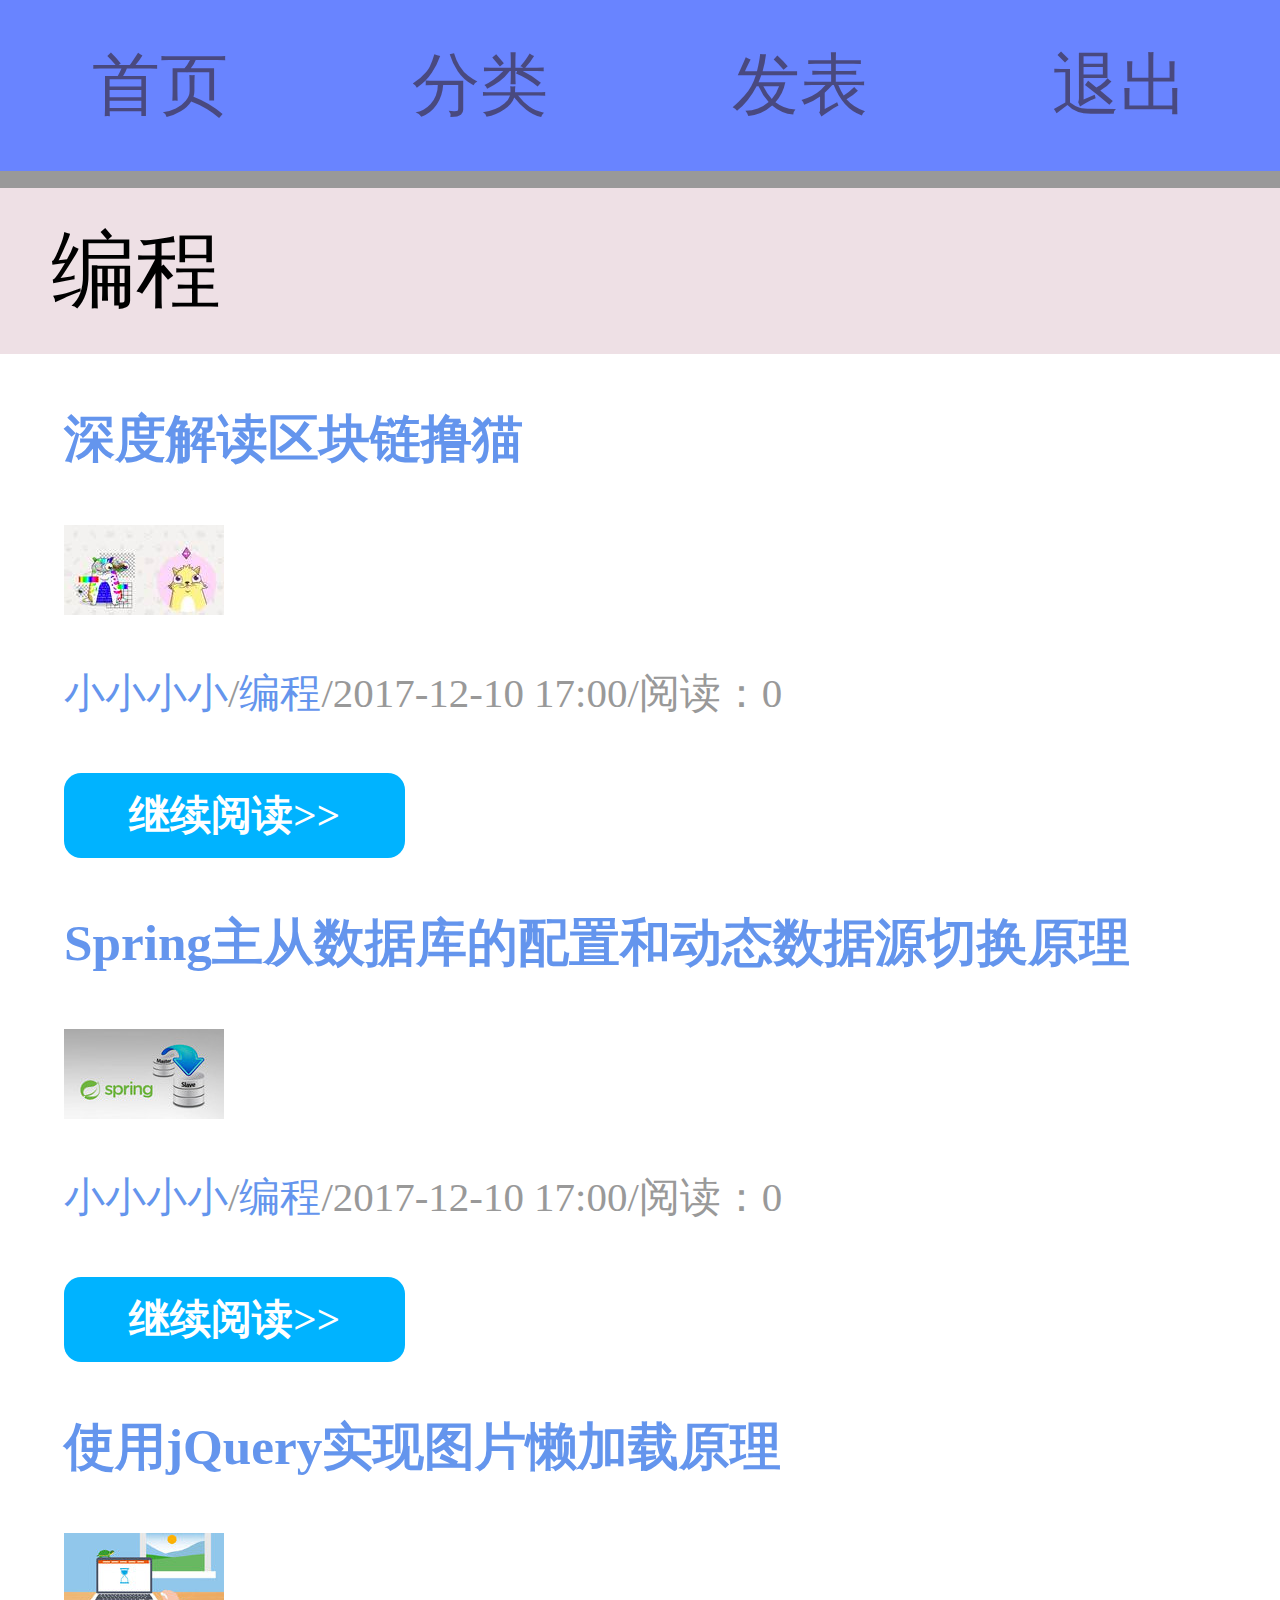
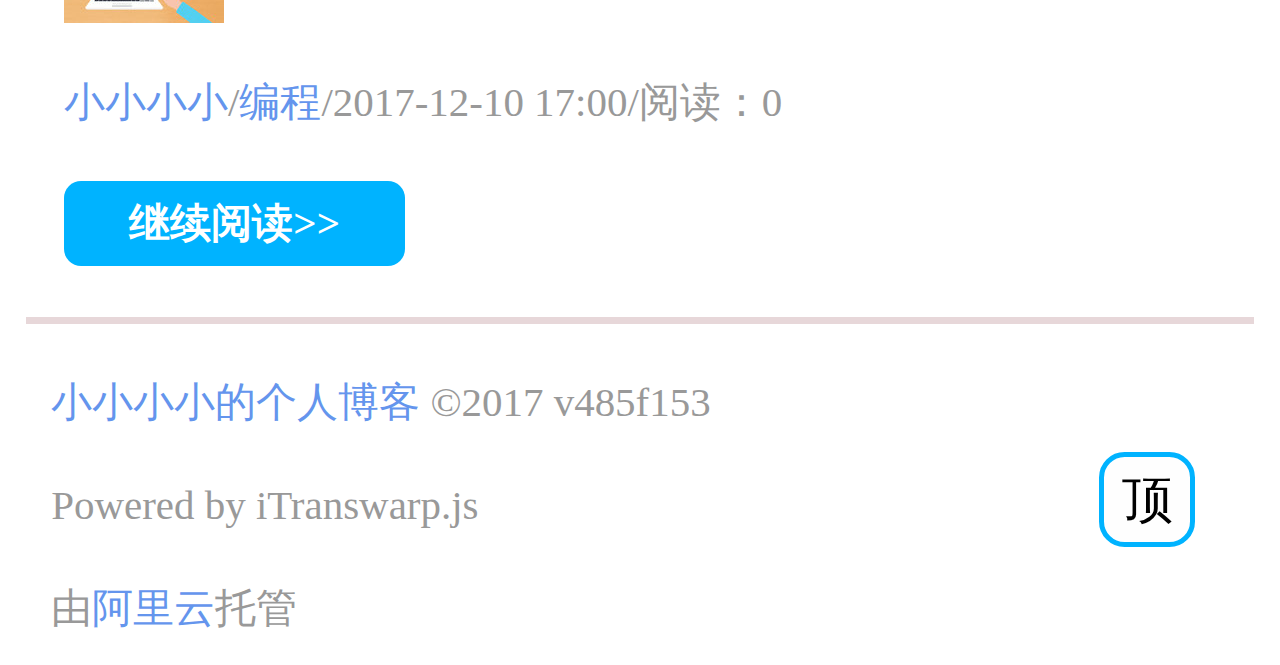
<file: bian.html>
<!doctype html>
<html lang="en">
<head>
    <meta charset="UTF-8">
    <meta name="viewport"
          content="width=device-width, user-scalable=no, initial-scale=1.0, maximum-scale=1.0, minimum-scale=1.0">
    <meta http-equiv="X-UA-Compatible" content="ie=edge">
    <title>Document</title>
    <script src="js/rem.js"></script>
    <link rel="stylesheet" href="css/du.css">
    <script src="js/jquery-3.3.1.js"></script>
</head>
<body>
<header>
    <div class="left"><a href="index.html">首页</a></div>
    <div class="center">分类
        <ul class="list">
            <li><a href="bian.html">编程</a></li>
            <li><a href="du.html">读书</a></li>
            <li><a href="liu.html">留言</a></li>
            <li><a href="ge.html">消息</a></li>
        </ul>
    </div>
    <div class="e"><a href="white.html">发表</a></div>
    <div class="right">退出</div>
</header>
<div class="dong">编程</div>
<div class="one">
    <h1>深度解读区块链撸猫</h1>
    <img src="img/s.jpg" alt="">
    <p><a href="">小小小小</a>/<a href="">编程</a>/2017-12-10 17:00/阅读：0</p>
    <div class="ji"><a href="">继续阅读>></a></div>
</div>
<div class="one">
    <h1>Spring主从数据库的配置和动态数据源切换原理</h1>
    <img src="img/s%20(1).jpg" alt="">
    <p><a href="">小小小小</a>/<a href="">编程</a>/2017-12-10 17:00/阅读：0</p>
    <div class="ji"><a href="">继续阅读>></a></div>
</div>
<div class="one">
    <h1>使用jQuery实现图片懒加载原理</h1>
    <img src="img/s%20(2).jpg" alt="">
    <p><a href="">小小小小</a>/<a href="">编程</a>/2017-12-10 17:00/阅读：0</p>
    <div class="ji"><a href="">继续阅读>></a></div>
</div>
<div class="null"></div>
<footer>
    <p>
        <span>小小小小的个人博客</span>
        ©2017 v485f153
    </p>
    <p>
        Powered by iTranswarp.js
    </p>
    <p>由<span>阿里云</span>托管</p>
    <p>广告合作</p>
    <div class="top">顶</div>
</footer>
</body>
</html>
<script>
    $('.top').click(function(){
        $("html,body").animate({scrollTop:0}, 500);
    })
    $('.center').click(function(){
        $('.list').animate({height:'4rem',opacity:1},500);
    })
    $('.center').mouseleave(function(){
        $('.list').animate({height:0,opacity:0},500);
    })
</script>
</file>
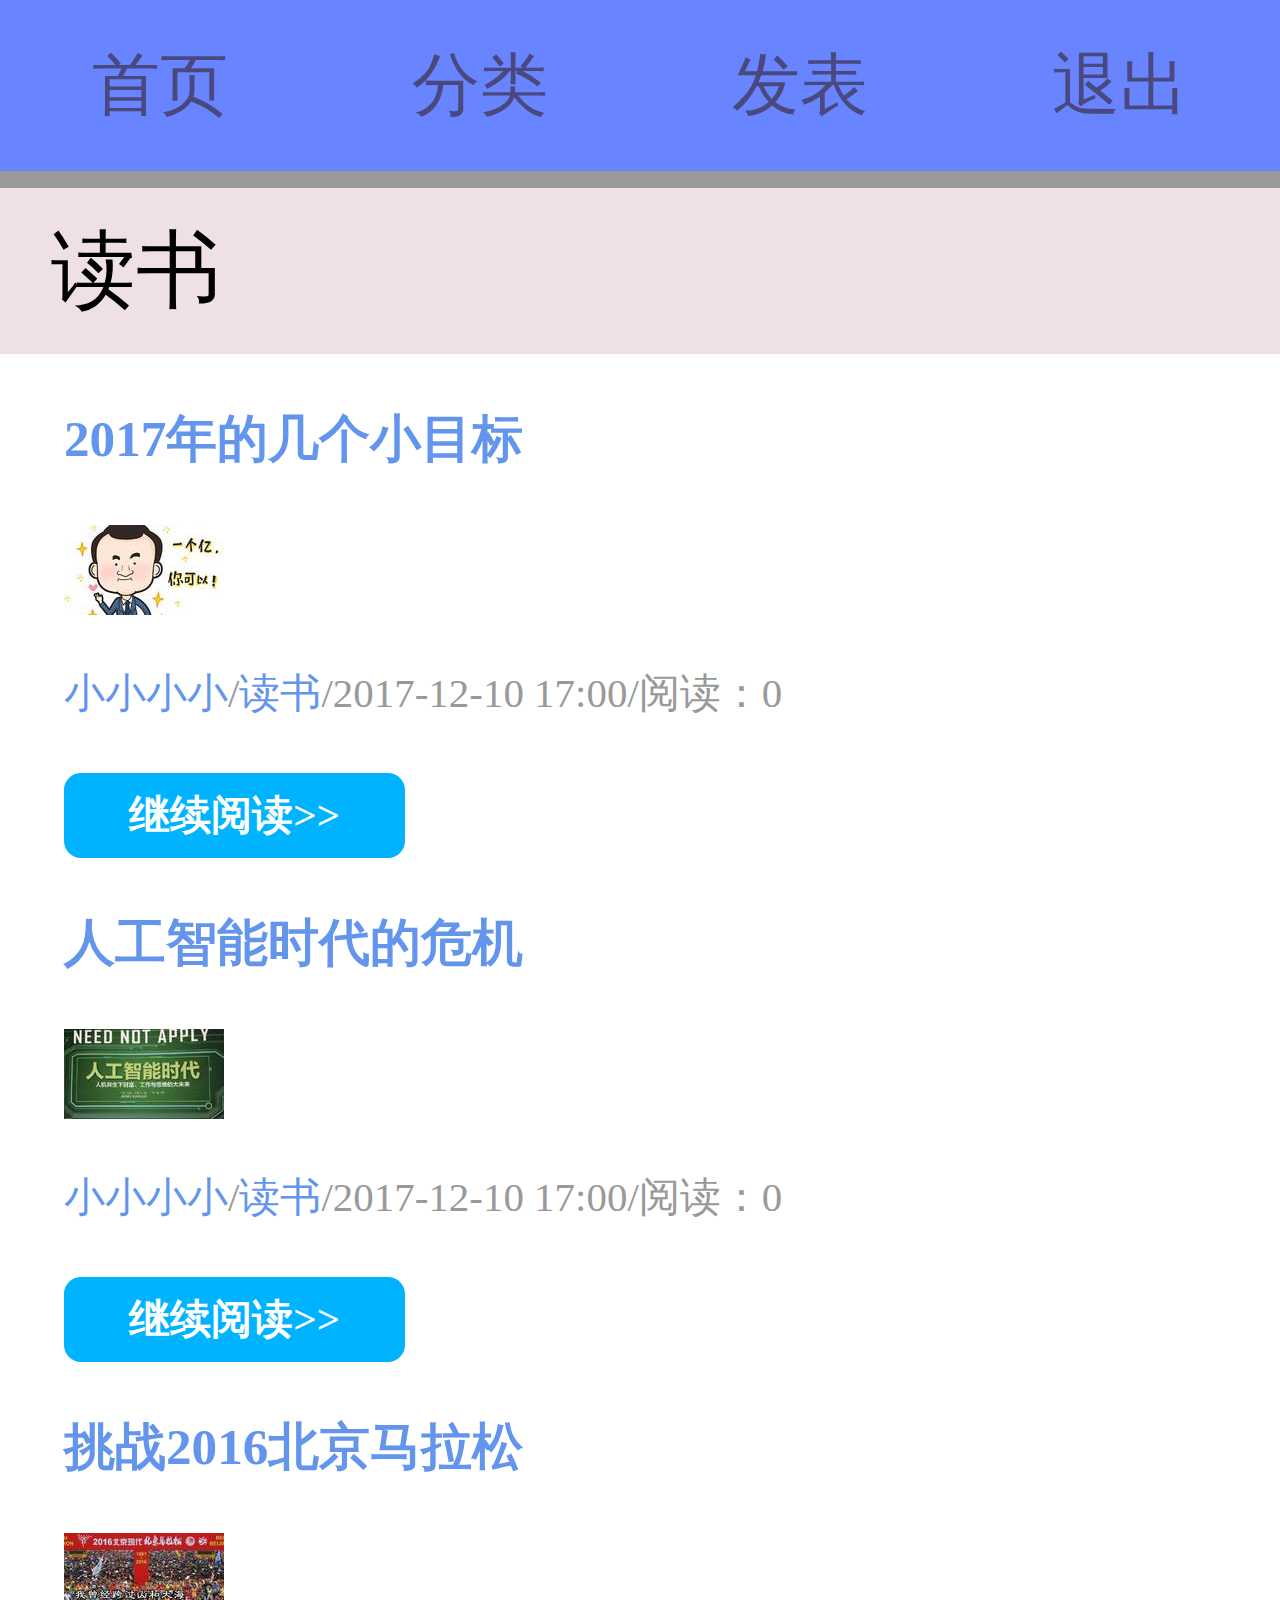
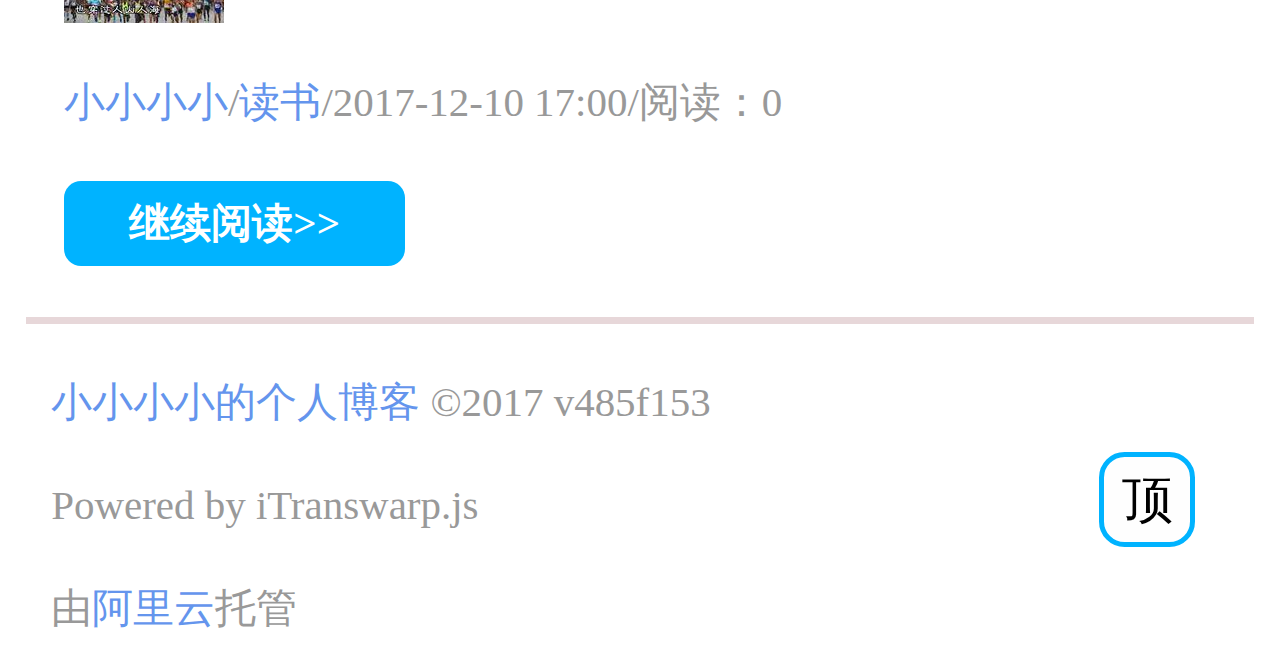
<file: du.html>
<!doctype html>
<html lang="en">
<head>
    <meta charset="UTF-8">
    <meta name="viewport"
          content="width=device-width, user-scalable=no, initial-scale=1.0, maximum-scale=1.0, minimum-scale=1.0">
    <meta http-equiv="X-UA-Compatible" content="ie=edge">
    <title>Document</title>
    <script src="js/rem.js"></script>
    <link rel="stylesheet" href="css/du.css">
    <script src="js/jquery-3.3.1.js"></script>
</head>
<body>
<header>
    <div class="left"><a href="index.html">首页</a></div>
    <div class="center">分类
        <ul class="list">
            <li><a href="bian.html">编程</a></li>
            <li><a href="du.html">读书</a></li>
            <li><a href="liu.html">留言</a></li>
            <li><a href="ge.html">消息</a></li>
        </ul>
    </div>
    <div class="e"><a href="white.html">发表</a></div>
    <div class="right">退出</div>
</header>
<div class="dong">读书</div>
<div class="one">
    <h1>2017年的几个小目标</h1>
    <img src="img/s%20(4).jpg" alt="">
    <p><a href="">小小小小</a>/<a href="">读书</a>/2017-12-10 17:00/阅读：0</p>
    <div class="ji"><a href="">继续阅读>></a></div>
</div>
<div class="one">
    <h1>人工智能时代的危机</h1>
    <img src="img/s%20(5).jpg" alt="">
    <p><a href="">小小小小</a>/<a href="">读书</a>/2017-12-10 17:00/阅读：0</p>
    <div class="ji"><a href="">继续阅读>></a></div>
</div>
<div class="one">
    <h1>挑战2016北京马拉松</h1>
    <img src="img/s%20(6).jpg" alt="">
    <p><a href="">小小小小</a>/<a href="">读书</a>/2017-12-10 17:00/阅读：0</p>
    <div class="ji"><a href="">继续阅读>></a></div>
</div>
<div class="null"></div>
<footer>
    <p>
        <span>小小小小的个人博客</span>
        ©2017 v485f153
    </p>
    <p>
        Powered by iTranswarp.js
    </p>
    <p>由<span>阿里云</span>托管</p>
    <p>广告合作</p>
    <div class="top">顶</div>
</footer>
</body>
</html>
<script>
    $('.top').click(function(){
        $("html,body").animate({scrollTop:0}, 500);
    })
    $('.center').click(function(){
        $('.list').animate({height:'4rem',opacity:1},500);
    })
    $('.center').mouseleave(function(){
        $('.list').animate({height:0,opacity:0},500);
    })
</script>
</file>
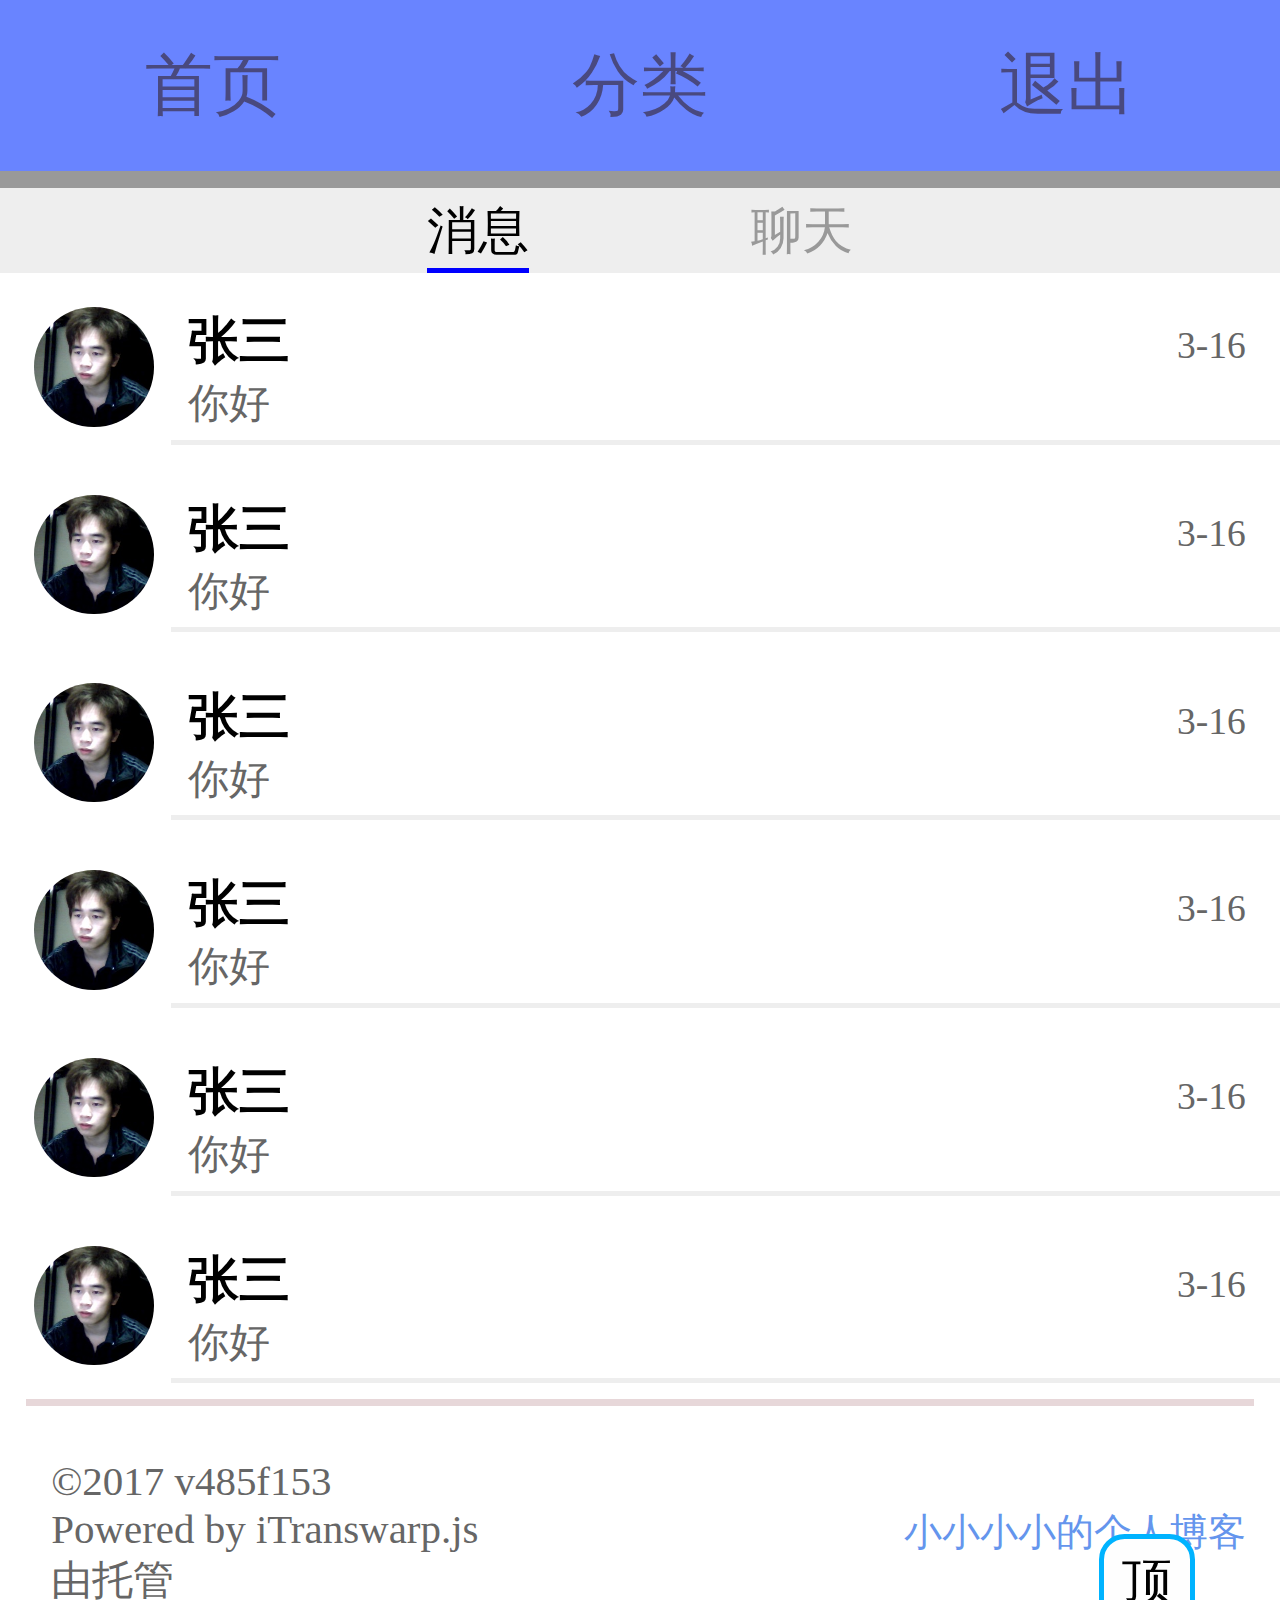
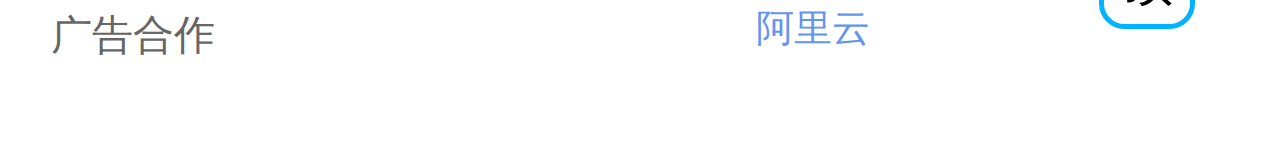
<file: ge.html>
<!doctype html>
<html lang="en">
<head>
    <meta charset="UTF-8">
    <meta name="viewport"
          content="width=device-width, user-scalable=no, initial-scale=1.0, maximum-scale=1.0, minimum-scale=1.0">
    <meta http-equiv="X-UA-Compatible" content="ie=edge">
    <title>Document</title>
    <script src="js/rem.js"></script>
    <link rel="stylesheet" href="css/ge.css">
    <script src="js/jquery-3.3.1.js"></script>
</head>
<body>
<header>
    <div class="left">首页</div>
    <div class="center">分类
        <ul class="list">
            <li><a href="bian.html">编程</a></li>
            <li><a href="du.html">读书</a></li>
            <li><a href="liu.html">留言</a></li>
            <li><a href="ge.html">消息</a></li>
        </ul>
    </div>
    <div class="right">退出</div>
</header>
<div class="xiao">
    <div class="left1 active">消息</div>
    <div class="right1">聊天</div>
</div>
<ul class="active1 u1">
    <li>
        <img src=img/111.bmp alt="">
        <div>
            <h1>张三</h1>
            <p>你好</p>
        </div>
        <span>3-16</span>
        <div class="nu"></div>
    </li>
    <li>
        <img src=img/111.bmp alt="">
        <div>
            <h1>张三</h1>
            <p>你好</p>
        </div>
        <span>3-16</span>
        <div class="nu"></div>
    </li>
    <li>
    <img src=img/111.bmp alt="">
    <div>
        <h1>张三</h1>
        <p>你好</p>
    </div>
    <span>3-16</span>
    <div class="nu"></div>
    </li>
    <li>
        <img src=img/111.bmp alt="">
        <div>
            <h1>张三</h1>
            <p>你好</p>
        </div>
        <span>3-16</span>
        <div class="nu"></div>
    </li>
    <li>
        <img src=img/111.bmp alt="">
        <div>
            <h1>张三</h1>
            <p>你好</p>
        </div>
        <span>3-16</span>
        <div class="nu"></div>
    </li>
    <li>
        <img src=img/111.bmp alt="">
        <div>
            <h1>张三</h1>
            <p>你好</p>
        </div>
        <span>3-16</span>
        <div class="nu"></div>
    </li>
</ul>
<ul class="u2">
    <li>
        <img src=img/111.bmp alt="">
        <div>
            <h1>李四</h1>
            <p>你好</p>
        </div>
        <span>3-16</span>
        <div class="nu"></div>
    </li>
    <li>
        <img src=img/111.bmp alt="">
        <div>
            <h1>李四</h1>
            <p>你好</p>
        </div>
        <span>3-16</span>
        <div class="nu"></div>
    </li>
    <li>
        <img src=img/111.bmp alt="">
        <div>
            <h1>李四</h1>
            <p>你好</p>
        </div>
        <span>3-16</span>
        <div class="nu"></div>
    </li>
    <li>
        <img src=img/111.bmp alt="">
        <div>
            <h1>李四</h1>
            <p>你好</p>
        </div>
        <span>3-16</span>
        <div class="nu"></div>
    </li>
    <li>
        <img src=img/111.bmp alt="">
        <div>
            <h1>张三</h1>
            <p>你好</p>
        </div>
        <span>3-16</span>
        <div class="nu"></div>
    </li>
    <li>
        <img src=img/111.bmp alt="">
        <div>
            <h1>张三</h1>
            <p>你好</p>
        </div>
        <span>3-16</span>
        <div class="nu"></div>
    </li>
</ul>
<div class="null"></div>
<footer>
    <p>
        <span>小小小小的个人博客</span>
        ©2017 v485f153
    </p>
    <p>
        Powered by iTranswarp.js
    </p>
    <p>由<span>阿里云</span>托管</p>
    <p>广告合作</p>
    <div class="top">顶</div>
</footer>
</body>
</html>
<script>
    $('.top').click(function(){
        $("html,body").animate({scrollTop:0}, 500);
    })
    $('.center').click(function(){
        $('.list').animate({height:'4rem',opacity:1},500);
    })
    $('.center').mouseleave(function(){
        $('.list').animate({height:0,opacity:0},500);
    })
    $('.right1').click(function(){
        $('.left1').removeClass('active');
        $('.right1').addClass('active');
        $('.u1').removeClass('active1');
        $('.u2').addClass('active1');
    })
    $('.left1').click(function(){
        $('.left1').addClass('active');
        $('.right1').removeClass('active');
        $('.u2').removeClass('active1');
        $('.u1').addClass('active1');
    })
</script>
</file>
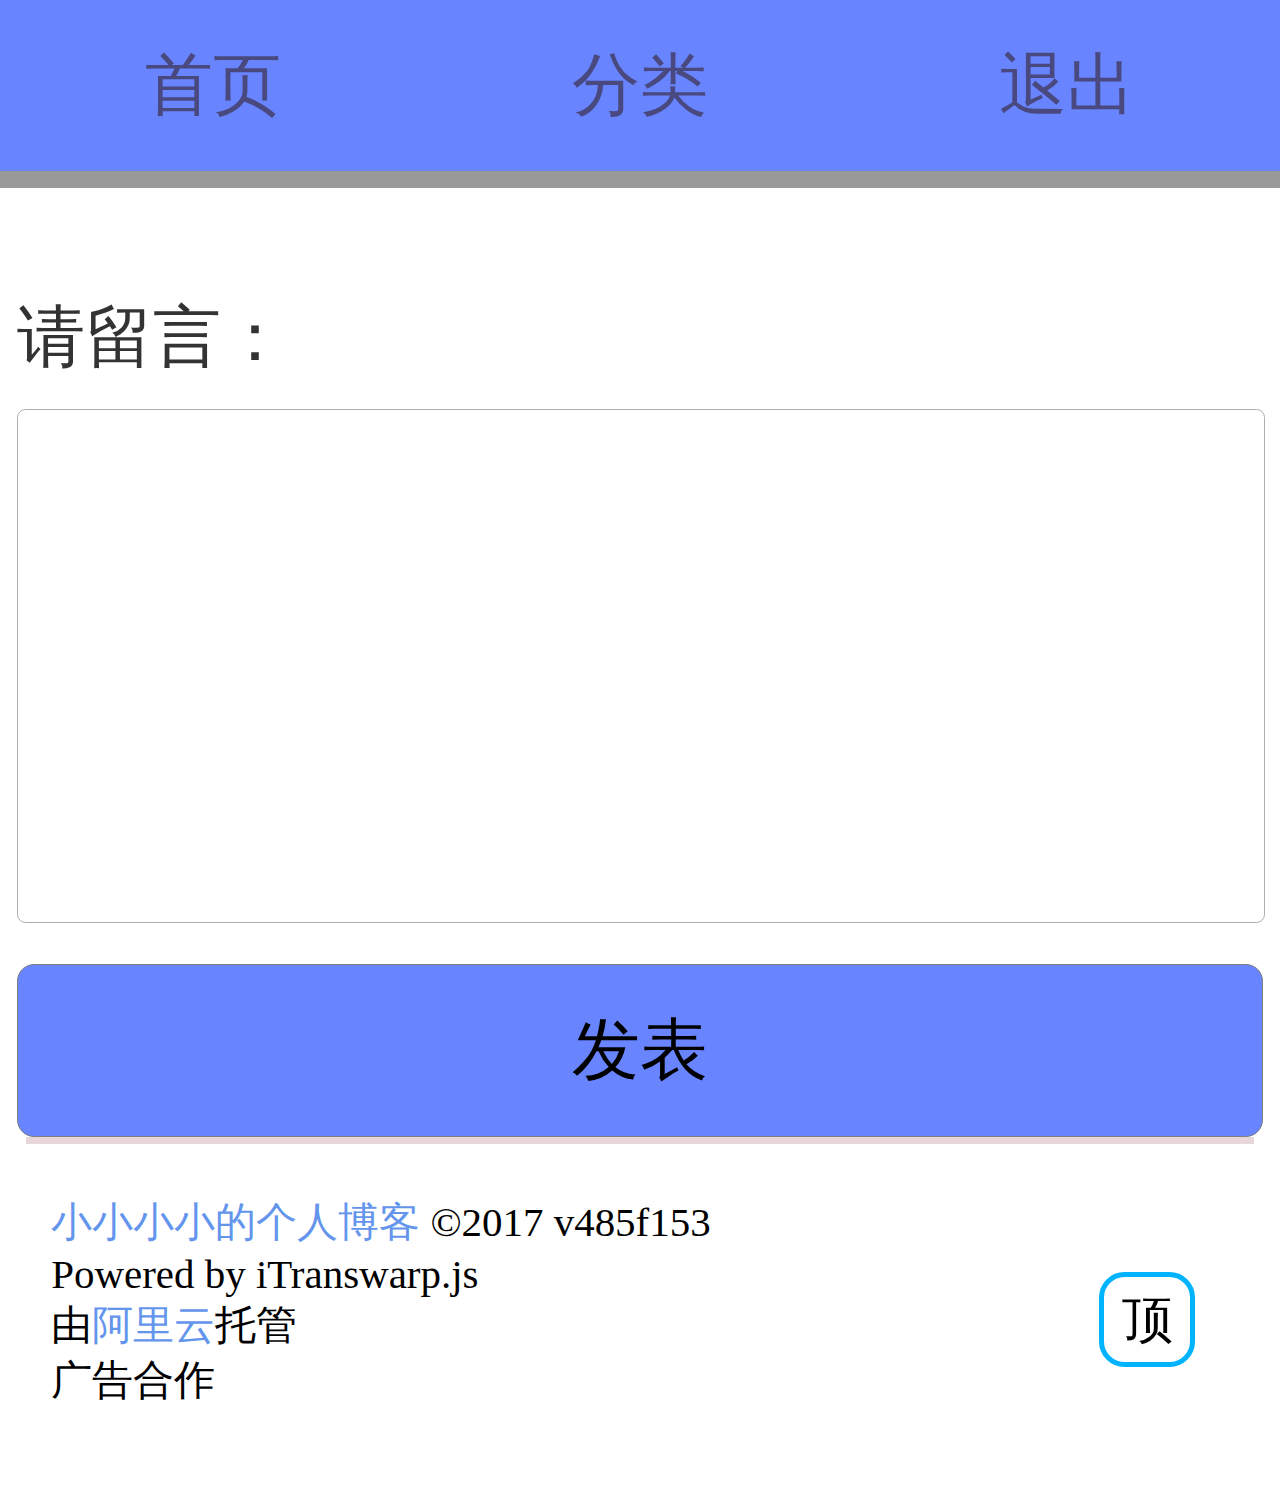
<file: liu.html>
<!doctype html>
<html lang="en">
<head>
    <meta charset="UTF-8">
    <meta name="viewport"
          content="width=device-width, user-scalable=no, initial-scale=1.0, maximum-scale=1.0, minimum-scale=1.0">
    <meta http-equiv="X-UA-Compatible" content="ie=edge">
    <title>Document</title>
    <script src="js/rem.js"></script>
    <link rel="stylesheet" href="css/liu.css">
    <script src="js/jquery-3.3.1.js"></script>
</head>
<body>
<header>
    <div class="left">首页</div>
    <div class="center">分类
        <ul class="list">
            <li><a href="bian.html">编程</a></li>
            <li><a href="du.html">读书</a></li>
            <li><a href="liu.html">留言</a></li>
            <li><a href="ge.html">消息</a></li>
        </ul>
    </div>
    <div class="right">退出</div>
</header>
<section>
    <form action="">
        <div class="div1">
            <label for="textarea">请留言：</label>
            <textarea name="textarea" id="textarea"></textarea>
        </div>
        <div class="btn">发表</div>
    </form>
</section>
<div class="null"></div>
<footer>
    <p>
        <span>小小小小的个人博客</span>
        ©2017 v485f153
    </p>
    <p>
        Powered by iTranswarp.js
    </p>
    <p>由<span>阿里云</span>托管</p>
    <p>广告合作</p>
    <div class="top">顶</div>
</footer>
</body>
</html>
<script>
    $('.top').click(function(){
        $("html,body").animate({scrollTop:0}, 500);
    })
    $('.center').click(function(){
        $('.list').animate({height:'4rem',opacity:1},500);
    })
    $('.center').mouseleave(function(){
        $('.list').animate({height:0,opacity:0},500);
    })

</script>
</file>
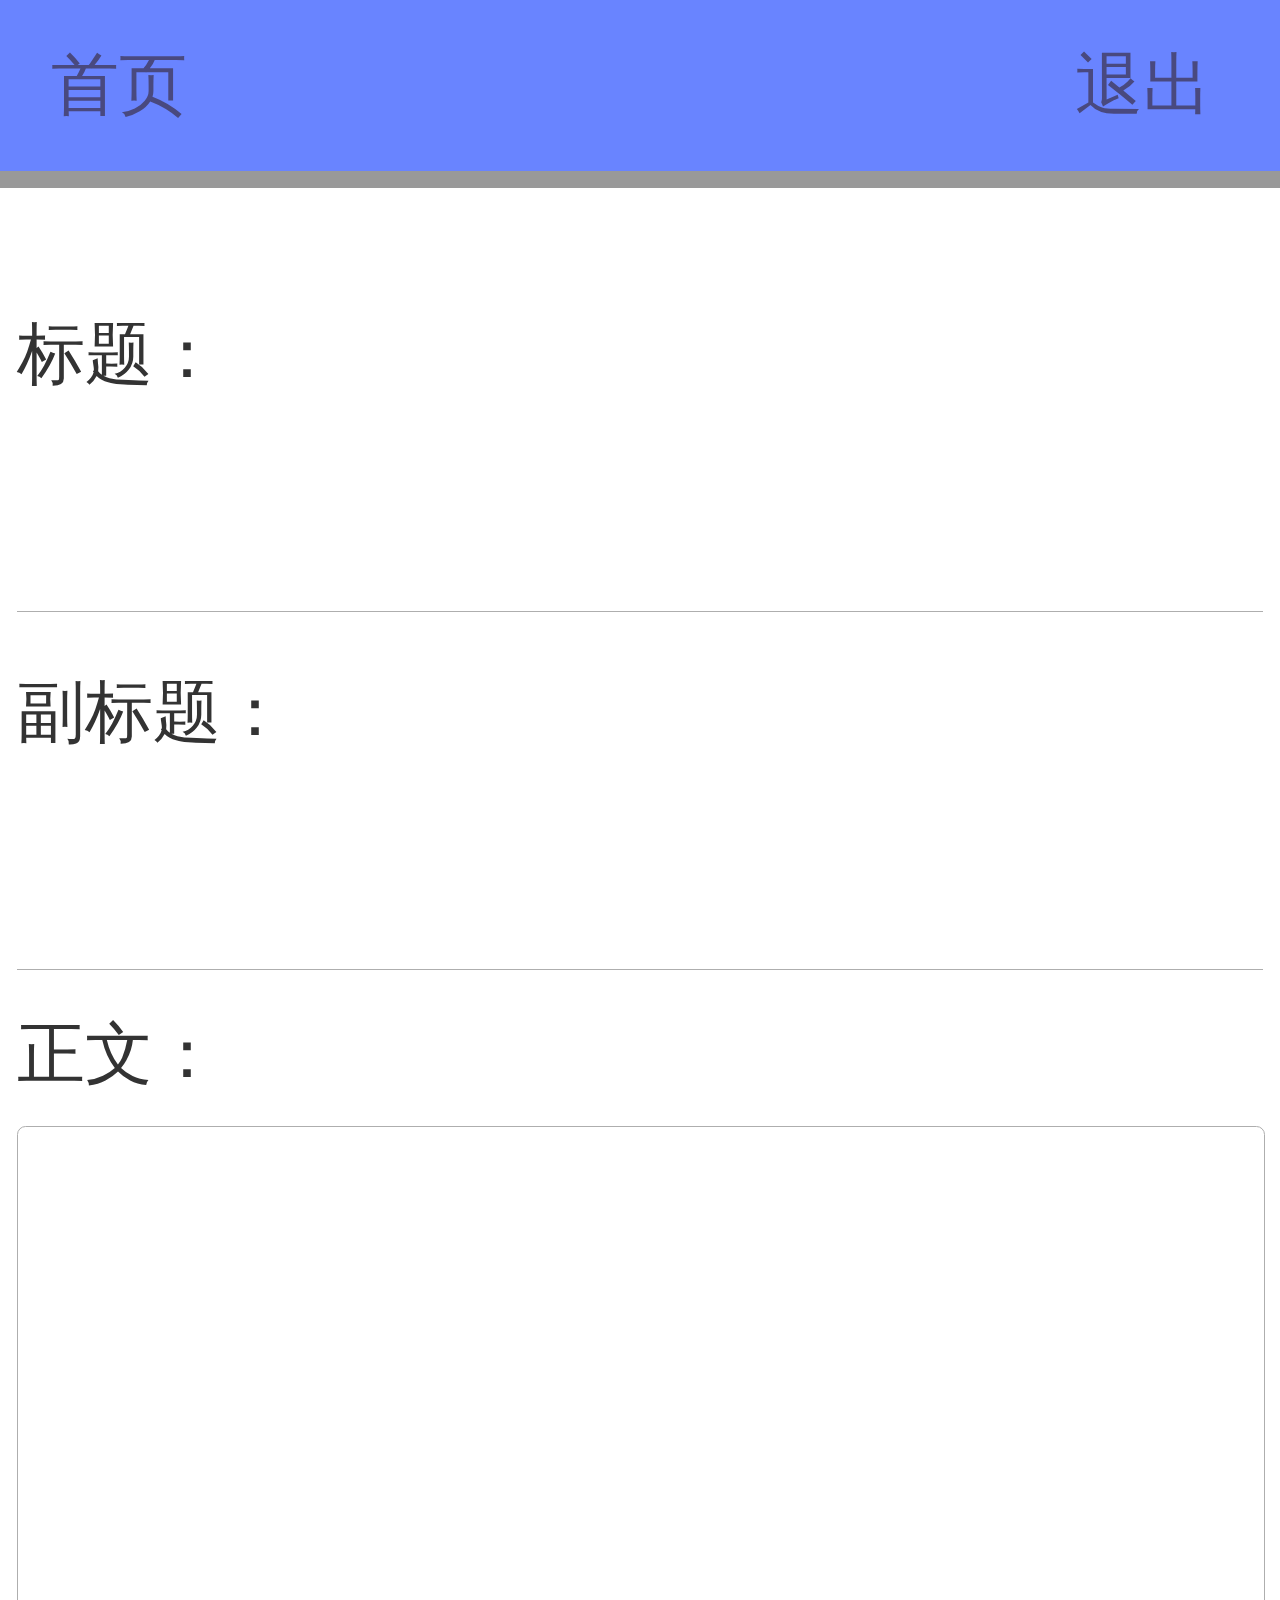
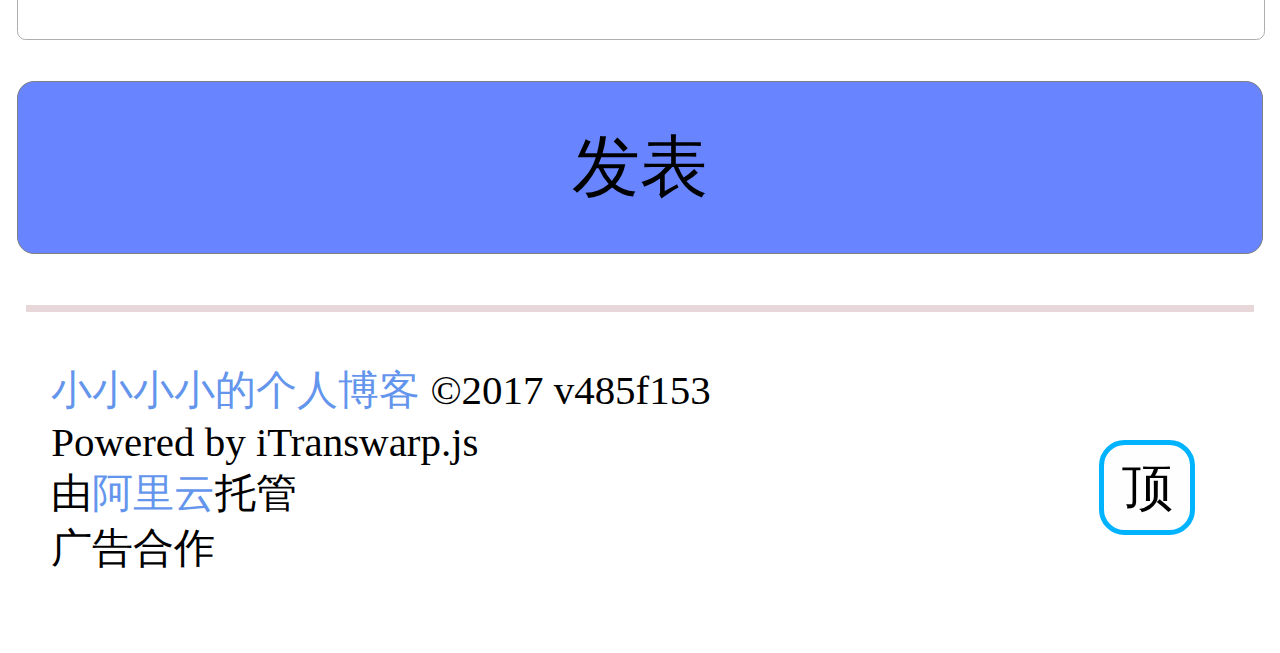
<file: white.html>
<!doctype html>
<html lang="en">
<head>
    <meta charset="UTF-8">
    <meta name="viewport"
          content="width=device-width, user-scalable=no, initial-scale=1.0, maximum-scale=1.0, minimum-scale=1.0">
    <meta http-equiv="X-UA-Compatible" content="ie=edge">
    <title>Document</title>
    <script src="js/rem.js"></script>
    <link rel="stylesheet" href="css/white.css">
    <script src="js/jquery-3.3.1.js"></script>
</head>
<body>
<header>
    <div class="left"><a href="index.html">首页</a></div>
    <div class="right">退出</div>
</header>
<section>
    <form action="">
        <div class="div">
            <label for="title">标题：</label>
            <input type="text" name="title">
        </div>
        <div class="div">
            <label for="title_">副标题：</label>
            <input type="text" name="title_">
        </div>
        <div class="div1">
            <label for="textarea">正文：</label>
            <textarea name="textarea" id="textarea"></textarea>
        </div>
        <div class="btn">发表</div>
    </form>
</section>
<div class="null"></div>
<footer>
    <p>
        <span>小小小小的个人博客</span>
        ©2017 v485f153
    </p>
    <p>
        Powered by iTranswarp.js
    </p>
    <p>由<span>阿里云</span>托管</p>
    <p>广告合作</p>
    <div class="top">顶</div>
</footer>
</body>
</html>
<script>
    $('.top').click(function(){
        $("html,body").animate({scrollTop:0}, 500);
    })

</script>
</file>
<file: css/du.css>
*{
    margin:0;
    padding:0;
    list-style: none;
}
header{
    width: 100%;
    height: 1rem;
    background: #6984ff;
    font-size: 0.4rem;
    color: rgba(53, 36, 46, 0.61);
    display: flex;
    line-height: 1rem;
    border-bottom:0.1rem solid #999;
    justify-content: space-around;
}
header a{
    color: rgba(53, 36, 46, 0.61);
    text-decoration: none;
}
.center{
    position: relative;
}
.list{
    position: absolute;
    background: #fff;
    width: 2rem;
    height: 0;
    padding-left: 0.3rem;
    border-radius: 0.1rem;
    top:1.3rem;
    display: flex;
    flex-direction:column;
    opacity: 0;
}
.list li{
    height: 25%;
}
.list li a{
    color:#000;
    font-size: 0.26rem;
    text-decoration: none;
}
.dong{
    color:#000;
    font-size: 0.5rem;
    padding-left:0.3rem;
    background: rgba(133, 33, 71, 0.14);
    padding-top:0.15rem;
    padding-bottom:0.15rem;
}
.one{
    width: 90%;
    margin:0.2rem auto 0;
    height: auto;
}
.one img{
    display: block;
    margin-top: 0.3rem;
}
.one h1{
    font-size: 0.3rem;
    margin-top: 0.3rem;
    color:cornflowerblue;
    /*white-space:nowrap;*/
    /*overflow:hidden;*/
    /*text-overflow:ellipsis;*/
}
p{
    font-size: 0.24rem;
    color:#999;
    display: block;
    margin-top: 0.3rem;
    /*white-space:nowrap;*/
    /*overflow:hidden;*/
    /*text-overflow:ellipsis;*/
}
p a{
    font-size: 0.24rem;
    color:cornflowerblue;
    text-decoration: none;
}
.ji{
    width: 2rem;
    height: 0.5rem;
    border-radius: 0.1rem;
    background: #00b3ff;
    font-size: 0.24rem;
    color:#fff;
    line-height: 0.5rem;
    text-align: center;
    font-weight: bold;
    margin-top:0.3rem;
}
.ji a{
    font-size: 0.24rem;
    color:#fff;
    text-decoration: none;
}
.null{
    width: 96%;
    height: 0.04rem;
    background: rgba(114, 20, 28, 0.17);
    margin:0.3rem auto 0;
}
footer{
    width: 100%;
    height: 2rem;
    overflow: hidden;
    position: relative;
}
footer p{
    font-size: 0.24rem;
    padding-left:0.3rem;
}
footer p:first-child{
    margin-top:0.3rem;
}
footer p span{
    color:cornflowerblue;
}
.top{
    width: 0.5rem;
    height: 0.5rem;
    border:0.03rem solid #00b3ff;
    background: #fefefe;
    font-size: 0.3rem;
    line-height: 0.5rem;
    text-align: center;
    border-radius: 0.15rem;
    position: absolute;
    right:0.5rem;
    top:0.75rem;
}
</file>
<file: css/ge.css>
*{
    margin:0;
    padding:0;
    list-style: none;
}
header{
    width: 100%;
    height: 1rem;
    background: #6984ff;
    font-size: 0.4rem;
    color: rgba(53, 36, 46, 0.61);
    display: flex;
    line-height: 1rem;
    border-bottom:0.1rem solid #999;
    justify-content: space-around;
}
header a{
    color: rgba(53, 36, 46, 0.61);
    text-decoration: none;
}
.center{
    position: relative;
}
.list{
    position: absolute;
    background: #fff;
    width: 2rem;
    height: 0;
    padding-left: 0.3rem;
    border-radius: 0.1rem;
    top:1.3rem;
    display: flex;
    flex-direction:column;
    opacity: 0;
}
.list li{
    height: 25%;
}
.list li a{
    color:#000;
    font-size: 0.26rem;
    text-decoration: none;
}
.xiao{
    width: 100%;
    height: 0.5rem;
    background: #eee;
    font-size: 0.3rem;
    color:#999;
    line-height: 0.5rem;
    display: flex;
}
.left1{
    margin-left: 2.5rem;
}
.right1{
    margin-left: 1.3rem;
}
.active{
    border-bottom:0.03rem solid blue;
    color:#000;
}
.active1{
    display: block;
}
ul{
    width: 100%;
    height: auto;
    display: none;
}
li{
    width: 100%;
    height: 1.1rem;
}
li img{
    display: block;
    float: left;
    width: 0.7rem;
    height: 0.7rem;
    border-radius: 50%;
    margin-left: 0.2rem;
    margin-top: 0.2rem;
}
li div{
    float: left;
    margin-left: 0.2rem;
}
h1{
    font-size: 0.3rem;
    font-weight: bold;
    margin-top: 0.2rem;
}
p{
    font-size: 0.24rem;
    color:#666;
}
span{
    margin-top: 0.3rem;
    float: right;
    margin-right: 0.2rem;
    font-size: 0.22rem;
    color:#666;
}
.nu{
    width: 90%;
    background: #eee;
    height: 0.03rem;
    margin-left: 1rem;
    margin-top: 0.05rem;
}
.null{
    width: 96%;
    height: 0.04rem;
    background: rgba(114, 20, 28, 0.17);
    margin:0 auto;
}
footer{
    width: 100%;
    height: 2rem;
    overflow: hidden;
    position: relative;
}
footer p{
    font-size: 0.24rem;
    padding-left:0.3rem;
}
footer p:first-child{
    margin-top:0.3rem;
}
footer p span{
    color:cornflowerblue;
}
.top{
    width: 0.5rem;
    height: 0.5rem;
    border:0.03rem solid #00b3ff;
    background: #fefefe;
    font-size: 0.3rem;
    line-height: 0.5rem;
    text-align: center;
    border-radius: 0.15rem;
    position: absolute;
    right:0.5rem;
    top:0.75rem;
}
</file>
<file: css/liu.css>
*{
    margin:0;
    padding:0;
    list-style: none;
}
header{
    width: 100%;
    height: 1rem;
    background: #6984ff;
    font-size: 0.4rem;
    color: rgba(53, 36, 46, 0.61);
    display: flex;
    line-height: 1rem;
    border-bottom:0.1rem solid #999;
    justify-content: space-around;
}
header a{
    color: rgba(53, 36, 46, 0.61);
    text-decoration: none;
}
.center{
    position: relative;
}
.list{
    position: absolute;
    background: #fff;
    width: 2rem;
    height: 0;
    padding-left: 0.3rem;
    border-radius: 0.1rem;
    top:1.3rem;
    display: flex;
    flex-direction:column;
    opacity: 0;
}
.list li{
    height: 25%;
}
.list li a{
    color:#000;
    font-size: 0.26rem;
    text-decoration: none;
}
form{
    width: 100%;
    padding: 0.1rem 0.1rem 0;
    box-sizing: border-box;
}
.div{
    margin-top: 0.1rem;
    height:2rem;
}
label{
    font-size: 0.4rem;
    color: #333333;
}
input{
    width: 100%;
    height: 0.5rem;
    border: none;
    border-bottom: 0.01rem solid #aeaeae;
    margin-top: 0.1rem;
}
textarea{
    width: 100%;
    border: 0.01rem solid #aeaeae;
    height: 3rem;
    margin-top: 0.05rem;
    resize: none;
    border-radius: 0.05rem;
}
.btn{
    height:1rem;
    border-radius: 0.1rem;
    border: 0.01rem solid gray;
    background: #6984ff;
    color: #000;
    font-size: 0.4rem;
    line-height: 1rem;
    text-align: center;
}
.null{
    width: 96%;
    height: 0.04rem;
    background: rgba(114, 20, 28, 0.17);
    margin:0 auto;
}
footer{
    width: 100%;
    height: 2rem;
    overflow: hidden;
    position: relative;
}
footer p{
    font-size: 0.24rem;
    padding-left:0.3rem;
}
footer p:first-child{
    margin-top:0.3rem;
}
footer p span{
    color:cornflowerblue;
}
.top{
    width: 0.5rem;
    height: 0.5rem;
    border:0.03rem solid #00b3ff;
    background: #fefefe;
    font-size: 0.3rem;
    line-height: 0.5rem;
    text-align: center;
    border-radius: 0.15rem;
    position: absolute;
    right:0.5rem;
    top:0.75rem;
}
</file>
<file: css/white.css>
*{
    margin:0;
    padding:0;
    list-style: none;
}
header{
    width: 100%;
    height: 1rem;
    background: #6984ff;
    font-size: 0.4rem;
    color: rgba(53, 36, 46, 0.61);
    display: flex;
    line-height: 1rem;
    border-bottom:0.1rem solid #999;
}
header a{
    color: rgba(53, 36, 46, 0.61);
    text-decoration: none;
}
.left{
    margin-left: 0.3rem;
}
.right{
    margin-left: 5.2rem;
}
form{
    width: 100%;
    padding: 0.1rem 0.1rem 0;
    box-sizing: border-box;
}
.div{
    margin-top: 0.1rem;
    height:2rem;
}
label{
    font-size: 0.4rem;
    color: #333333;
}
input{
    width: 100%;
    height: 0.5rem;
    border: none;
    border-bottom: 0.01rem solid #aeaeae;
    margin-top: 0.1rem;
}
textarea{
    width: 100%;
    border: 0.01rem solid #aeaeae;
    height: 3rem;
    margin-top: 0.05rem;
    resize: none;
    border-radius: 0.05rem;
}
.btn{
    height:1rem;
    border-radius: 0.1rem;
    border: 0.01rem solid gray;
    background: #6984ff;
    color: #000;
    font-size: 0.4rem;
    line-height: 1rem;
    text-align: center;
}
.null{
    width: 96%;
    height: 0.04rem;
    background: rgba(114, 20, 28, 0.17);
    margin:0.3rem auto 0;
}
footer{
    width: 100%;
    height: 2rem;
    overflow: hidden;
    position: relative;
}
footer p{
    font-size: 0.24rem;
    padding-left:0.3rem;
}
footer p:first-child{
    margin-top:0.3rem;
}
footer p span{
    color:cornflowerblue;
}
.top{
    width: 0.5rem;
    height: 0.5rem;
    border:0.03rem solid #00b3ff;
    background: #fefefe;
    font-size: 0.3rem;
    line-height: 0.5rem;
    text-align: center;
    border-radius: 0.15rem;
    position: absolute;
    right:0.5rem;
    top:0.75rem;
}
</file>
